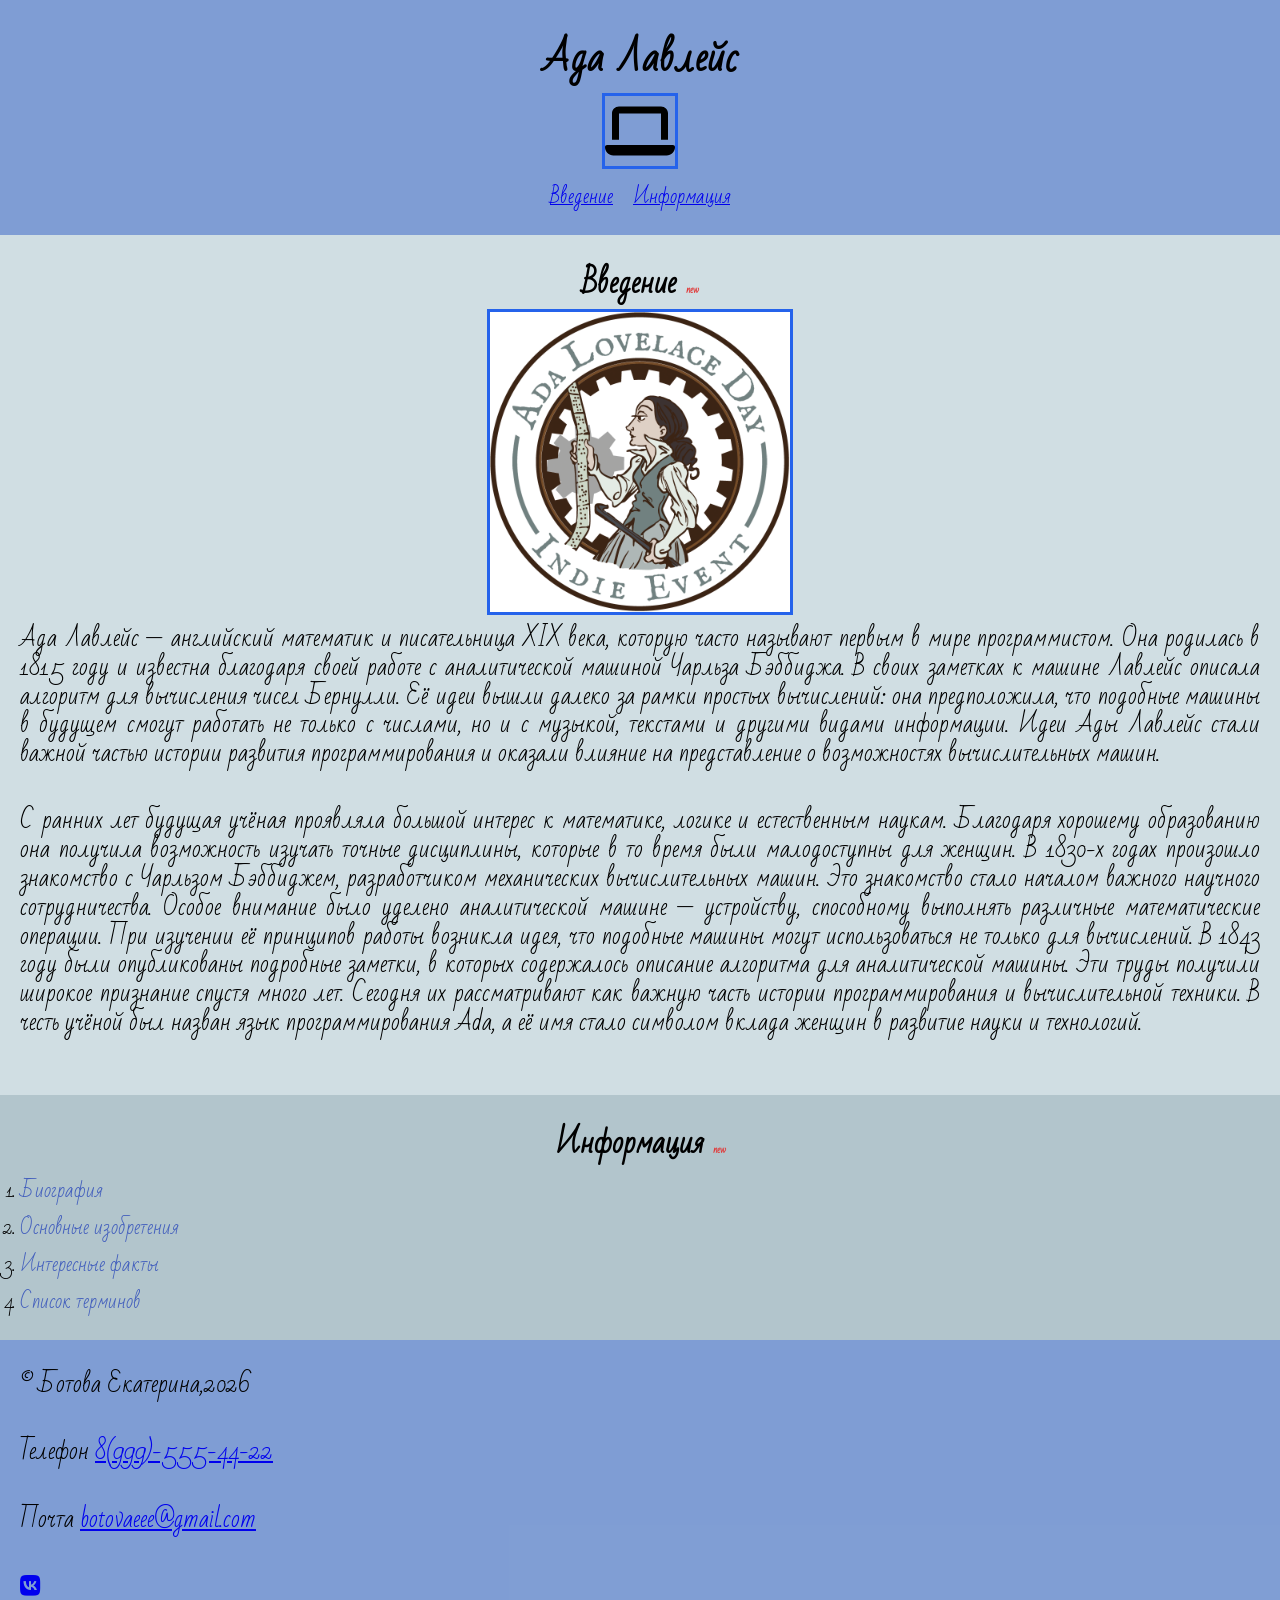
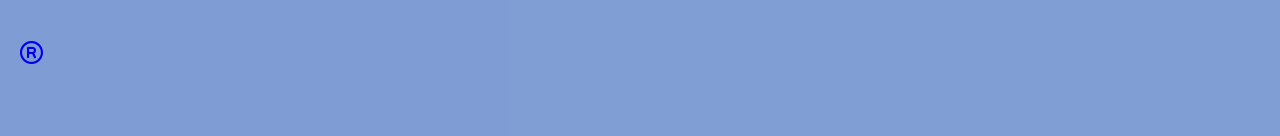
<file: index.html>
<!DOCTYPE html>
<html lang="ru">

<head>
    <meta charset="UTF-8">
    <meta name="viewport" content="width=device-width, initial-scale=1.0">
    <title>Ада Лавлейс</title>

    <link rel="preconnect" href="https://fonts.googleapis.com">
    <link rel="preconnect" href="https://fonts.gstatic.com" crossorigin>
    <link
        href="https://fonts.googleapis.com/css2?family=Bad+Script&family=Caveat:wght@400..700&family=LXGW+WenKai+Mono+TC&display=swap"
        rel="stylesheet">

    <link rel="stylesheet" href="css/style.css">
    <link rel="stylesheet"
href="https://cdnjs.cloudflare.com/ajax/libs/font-awesome/6.5.2/css/all.min.css">
</head>

<body>
    <header>
        <h1>Ада Лавлейс</h1>
        <img src="img/laptop-логотип.svg" alt="логотип" width="70px">

        <nav>
            <ul>
                <li><a href="#about">Введение</a></li>
                <li><a href="#list">Информация</a></li>
            </ul>
        </nav>
    </header>
    <main>
        <section class="about" id="about">
            <h2>Введение</h2>
            <a download="true" href="img/airplane.svg"><img src="img/Ada_Lovelace_Day_Indie_Logo.png" alt="фото ады"
                    width="300px"></a>

            <p>Ада Лавлейс — английский математик и писательница XIX века, которую часто называют первым в мире программистом.
             Она родилась в 1815 году и известна благодаря своей работе с аналитической машиной Чарльза Бэббиджа.
             В своих заметках к машине Лавлейс описала алгоритм для вычисления чисел Бернулли.
             Её идеи вышли далеко за рамки простых вычислений: она предположила, что подобные машины в будущем смогут работать не только с числами, но и с музыкой, текстами и другими видами информации.
             Идеи Ады Лавлейс стали важной частью истории развития программирования и оказали влияние на представление о возможностях вычислительных машин.</p>
            <p>С ранних лет будущая учёная проявляла большой интерес к математике, логике и естественным наукам.
            Благодаря хорошему образованию она получила возможность изучать точные дисциплины, которые в то время были малодоступны для женщин. 
            В 1830-х годах произошло знакомство с Чарльзом Бэббиджем, разработчиком механических вычислительных машин. Это знакомство стало началом важного научного сотрудничества.
            Особое внимание было уделено аналитической машине — устройству, способному выполнять различные математические операции. При изучении её принципов работы возникла идея, что подобные машины могут использоваться не только для вычислений.
            В 1843 году были опубликованы подробные заметки, в которых содержалось описание алгоритма для аналитической машины.
            Эти труды получили широкое признание спустя много лет. Сегодня их рассматривают как важную часть истории программирования и вычислительной техники.
            В честь учёной был назван язык программирования Ada, а её имя стало символом вклада женщин в развитие науки и технологий.</p>
        </section>
        <section class="articles" id="list">
            <h2>Информация</h2>

            <ol>
                <li><a href="article1.html">Биография</a></li>
                <li> <a href="article2.html">Основные изобретения</a></li>
                <li> <a href="article3.html">Интересные факты</a></li>
                <li> <a href="article4.html">Список терминов</a></li>
            </ol>
        </section>

    </main>
    <footer>
        <p>&copy; Ботова Екатерина,2026</p>
       <p> Телефон <a href="tel:89995554422">8(999)-555-44-22</a></p>
        <p> Почта <a href="botovaeee:botovaeee@gmail.com" >botovaeee@gmail.com</a> </p>
        <p><a target="_blank" href="https://vk.ru/skmffs" ><i class="fa-brands fa-vk"></i></a> </p>
        <p><a target="_blank" href="https://rutube.ru" ><i class="fa-regular fa-registered"></i></a> </p>
</a>
    </footer>
</body>

</html>
</file>
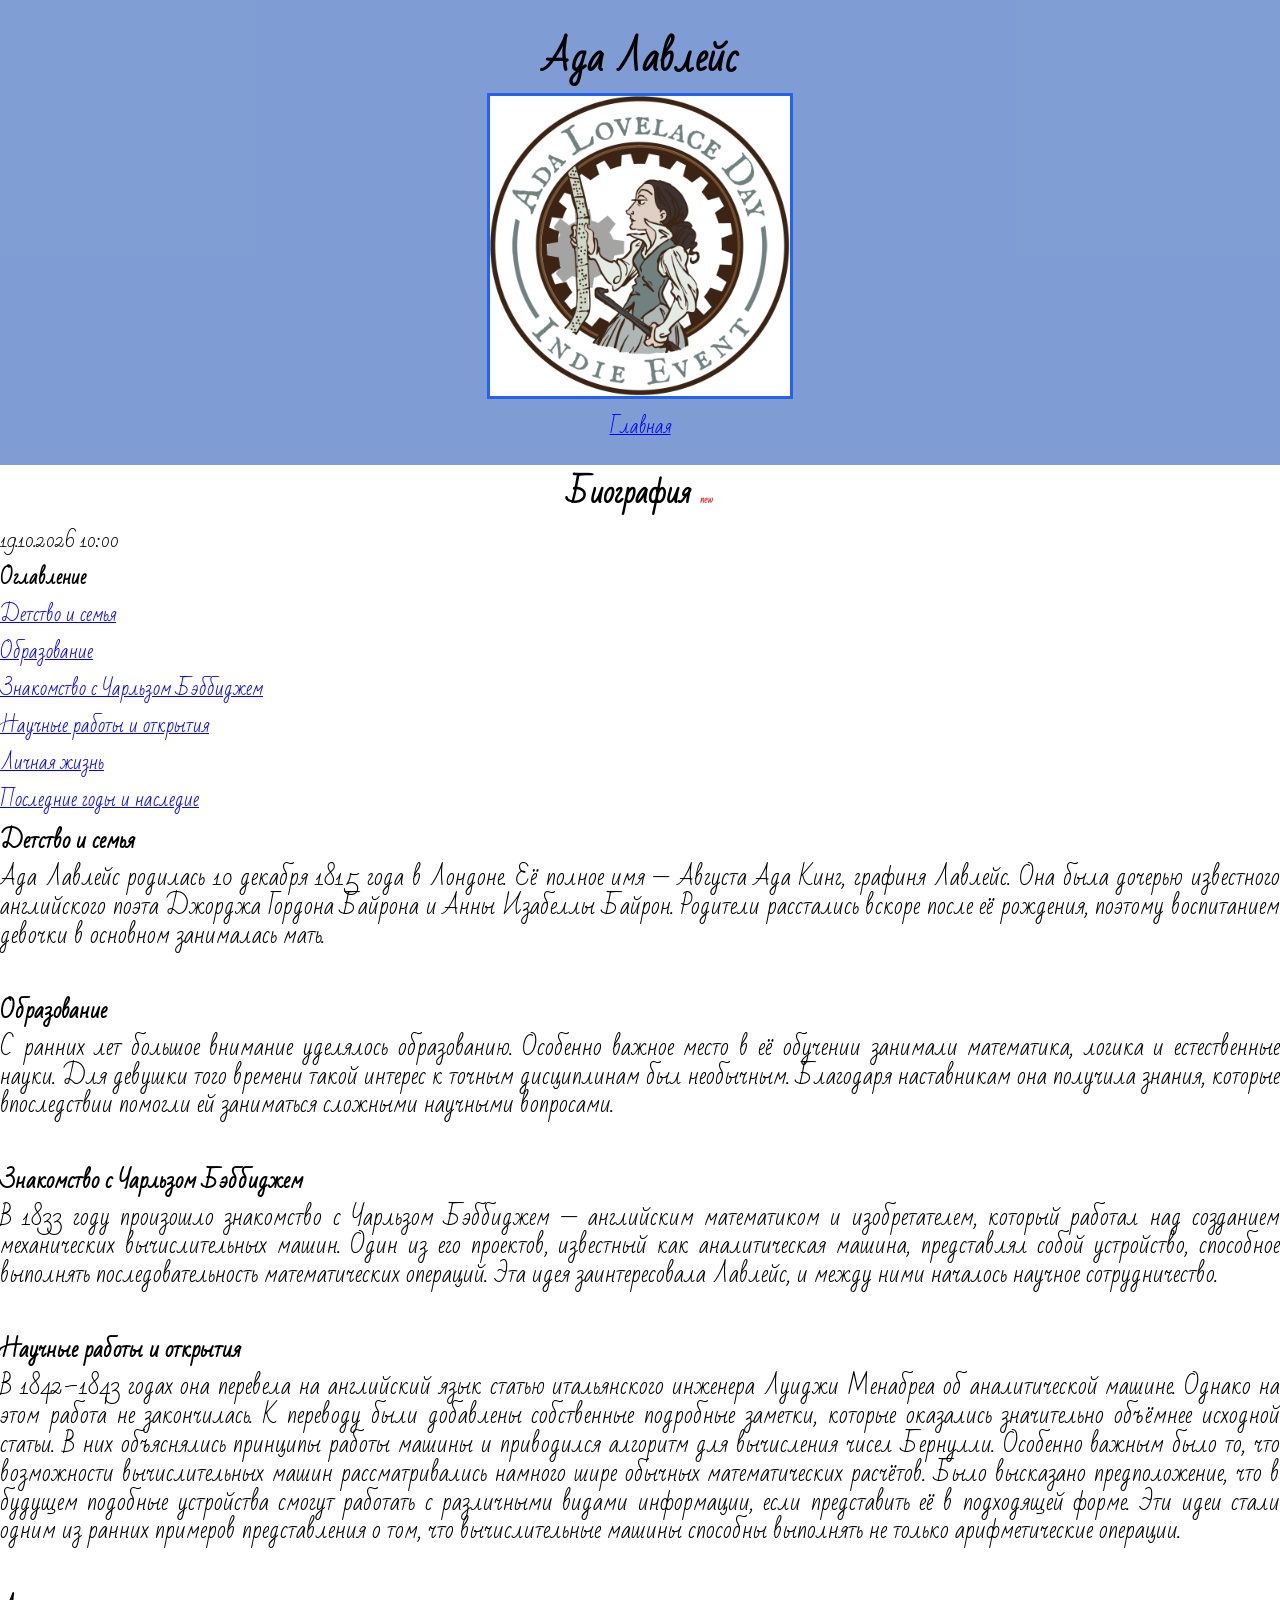
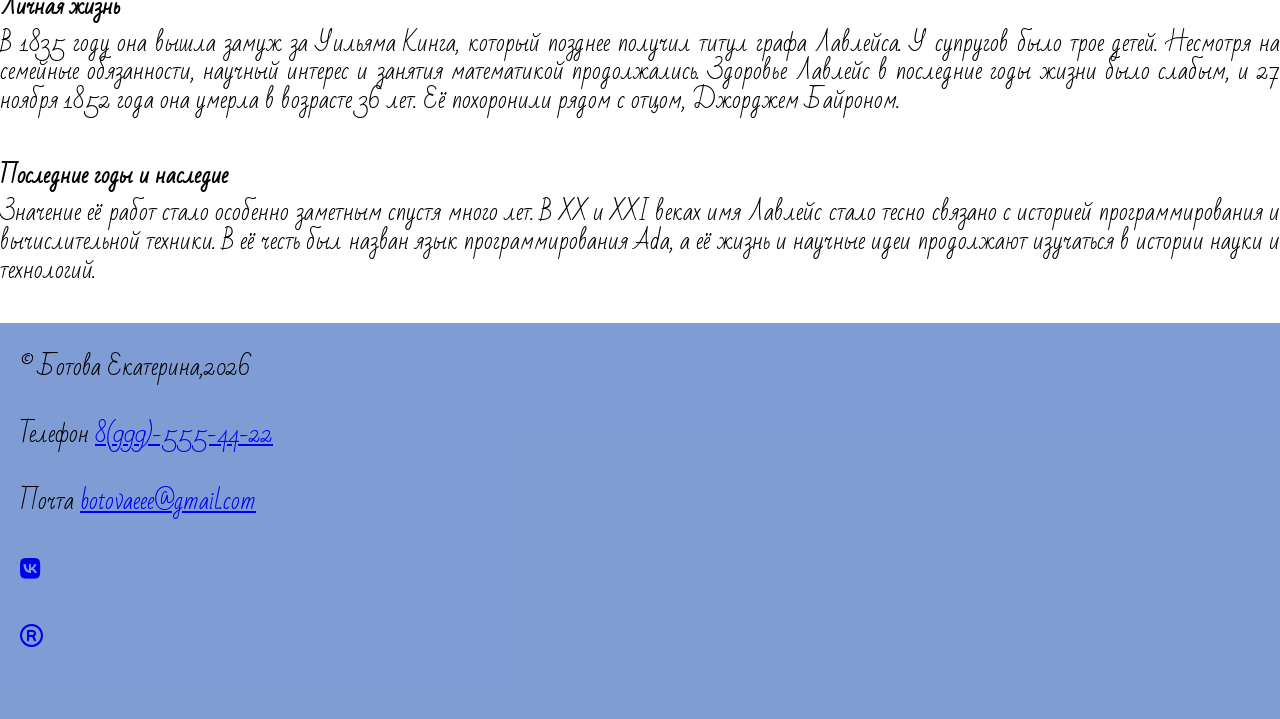
<file: article1.html>
<!DOCTYPE html>
<html lang="ru">

<head>
  <meta charset="UTF-8">
  <meta name="viewport" content="width=device-width, initial-scale=1.0">
  <title>Ада Лавлейс</title>

  <link rel="preconnect" href="https://fonts.googleapis.com">
  <link rel="preconnect" href="https://fonts.gstatic.com" crossorigin>
  <link
    href="https://fonts.googleapis.com/css2?family=Bad+Script&family=Caveat:wght@400..700&family=LXGW+WenKai+Mono+TC&display=swap"
    rel="stylesheet">

  <link rel="stylesheet" href="css/style.css">
  <link rel="stylesheet" href="css/style.css">
    <link rel="stylesheet"
href="https://cdnjs.cloudflare.com/ajax/libs/font-awesome/6.5.2/css/all.min.css">
</head>

<body>
  <header>
    <h1>Ада Лавлейс</h1>
    <img src="img/Ada_Lovelace_Day_Indie_Logo.png" alt="фото ады" width="300px">

    <nav>
      <ul>
        <li><a href="index.html">Главная</a></li>
      </ul>
    </nav>
  </header>
  <main>
    <section class="content">
      <h2>Биография</h2>
      <time datetime="10:00T2026-10-19">
        19.10.2026 10:00
      </time> <br>
      <b>Оглавление</b>

      <ol>
        <li><a href="#detstvo">Детство и семья</a></li>
        <li><a href="#obrazovanie">Образование</a></li>
        <li><a href="#bebbidzh">Знакомство с Чарльзом Бэббиджем</a></li>
        <li><a href="#raboty">Научные работы и открытия</a></li>
        <li><a href="#lichnaya">Личная жизнь</a></li>
        <li><a href="#nasledie">Последние годы и наследие</a></li>
      </ol>
      <h3 id="detstvo">Детство и семья</h3>
      <p>
        Ада Лавлейс родилась 10 декабря 1815 года в Лондоне. Её полное имя — Августа Ада Кинг, графиня Лавлейс. Она была
        дочерью известного английского поэта Джорджа Гордона Байрона и Анны Изабеллы Байрон. Родители расстались вскоре
        после её рождения, поэтому воспитанием девочки в основном занималась мать.</p>
       <h3 id="obrazovanie">Образование</h3>
       <p> С ранних лет большое внимание уделялось образованию. Особенно важное место в её обучении занимали математика,
        логика и естественные науки.
      Для девушки того времени такой интерес к точным дисциплинам был необычным. Благодаря наставникам она получила
      знания, которые впоследствии помогли ей заниматься сложными научными вопросами.</p>
      <h3 id="bebbidzh">Знакомство с Чарльзом Бэббиджем</h3>
      <p>В 1833 году произошло знакомство с Чарльзом Бэббиджем — английским математиком и изобретателем, который работал
      над созданием механических вычислительных машин.
      Один из его проектов, известный как аналитическая машина, представлял собой устройство, способное выполнять
      последовательность математических операций. Эта идея заинтересовала Лавлейс, и между ними началось научное
      сотрудничество.</p>
      <h3 id="raboty">Научные работы и открытия</h3>
      <p>В 1842–1843 годах она перевела на английский язык статью итальянского инженера Луиджи Менабреа об аналитической
      машине.
      Однако на этом работа не закончилась. К переводу были добавлены собственные подробные заметки, которые оказались
      значительно объёмнее исходной статьи. В них объяснялись принципы работы машины и приводился алгоритм для
      вычисления чисел Бернулли.
      Особенно важным было то, что возможности вычислительных машин рассматривались намного шире обычных математических
      расчётов. Было высказано предположение, что в будущем подобные устройства смогут работать с различными видами
      информации, если представить её в подходящей форме.
      Эти идеи стали одним из ранних примеров представления о том, что вычислительные машины способны выполнять не
      только арифметические операции.</p>
      <h3 id="lichnaya">Личная жизнь</h3>
      <p>В 1835 году она вышла замуж за Уильяма Кинга, который позднее получил титул графа Лавлейса.
      У супругов было трое детей. Несмотря на семейные обязанности, научный интерес и занятия математикой продолжались.
      Здоровье Лавлейс в последние годы жизни было слабым, и 27 ноября 1852 года она умерла в возрасте 36 лет.
      Её похоронили рядом с отцом, Джорджем Байроном.</p>
      <h3 id="nasledie">Последние годы и наследие</h3>
     <p>Значение её работ стало особенно заметным спустя много лет.
      В XX и XXI веках имя Лавлейс стало тесно связано с историей программирования и вычислительной техники. В её честь
      был назван язык программирования Ada, а её жизнь и научные идеи продолжают изучаться в истории науки и технологий.
      </p>
    </section>
  </main>
  <footer>
    <p>&copy; Ботова Екатерина,2026</p>
    <p> Телефон <a href="tel:89995554422">8(999)-555-44-22</a></p>
    <p> Почта <a href="botovaeee:botovaeee@gmail.com">botovaeee@gmail.com</a> </p>
     <p><a target="_blank" href="https://vk.ru/skmffs" ><i class="fa-brands fa-vk"></i></a> </p>
        <p><a target="_blank" href="https://rutube.ru" ><i class="fa-regular fa-registered"></i></a> </p>
  </footer>
</body>

</html>
</file>
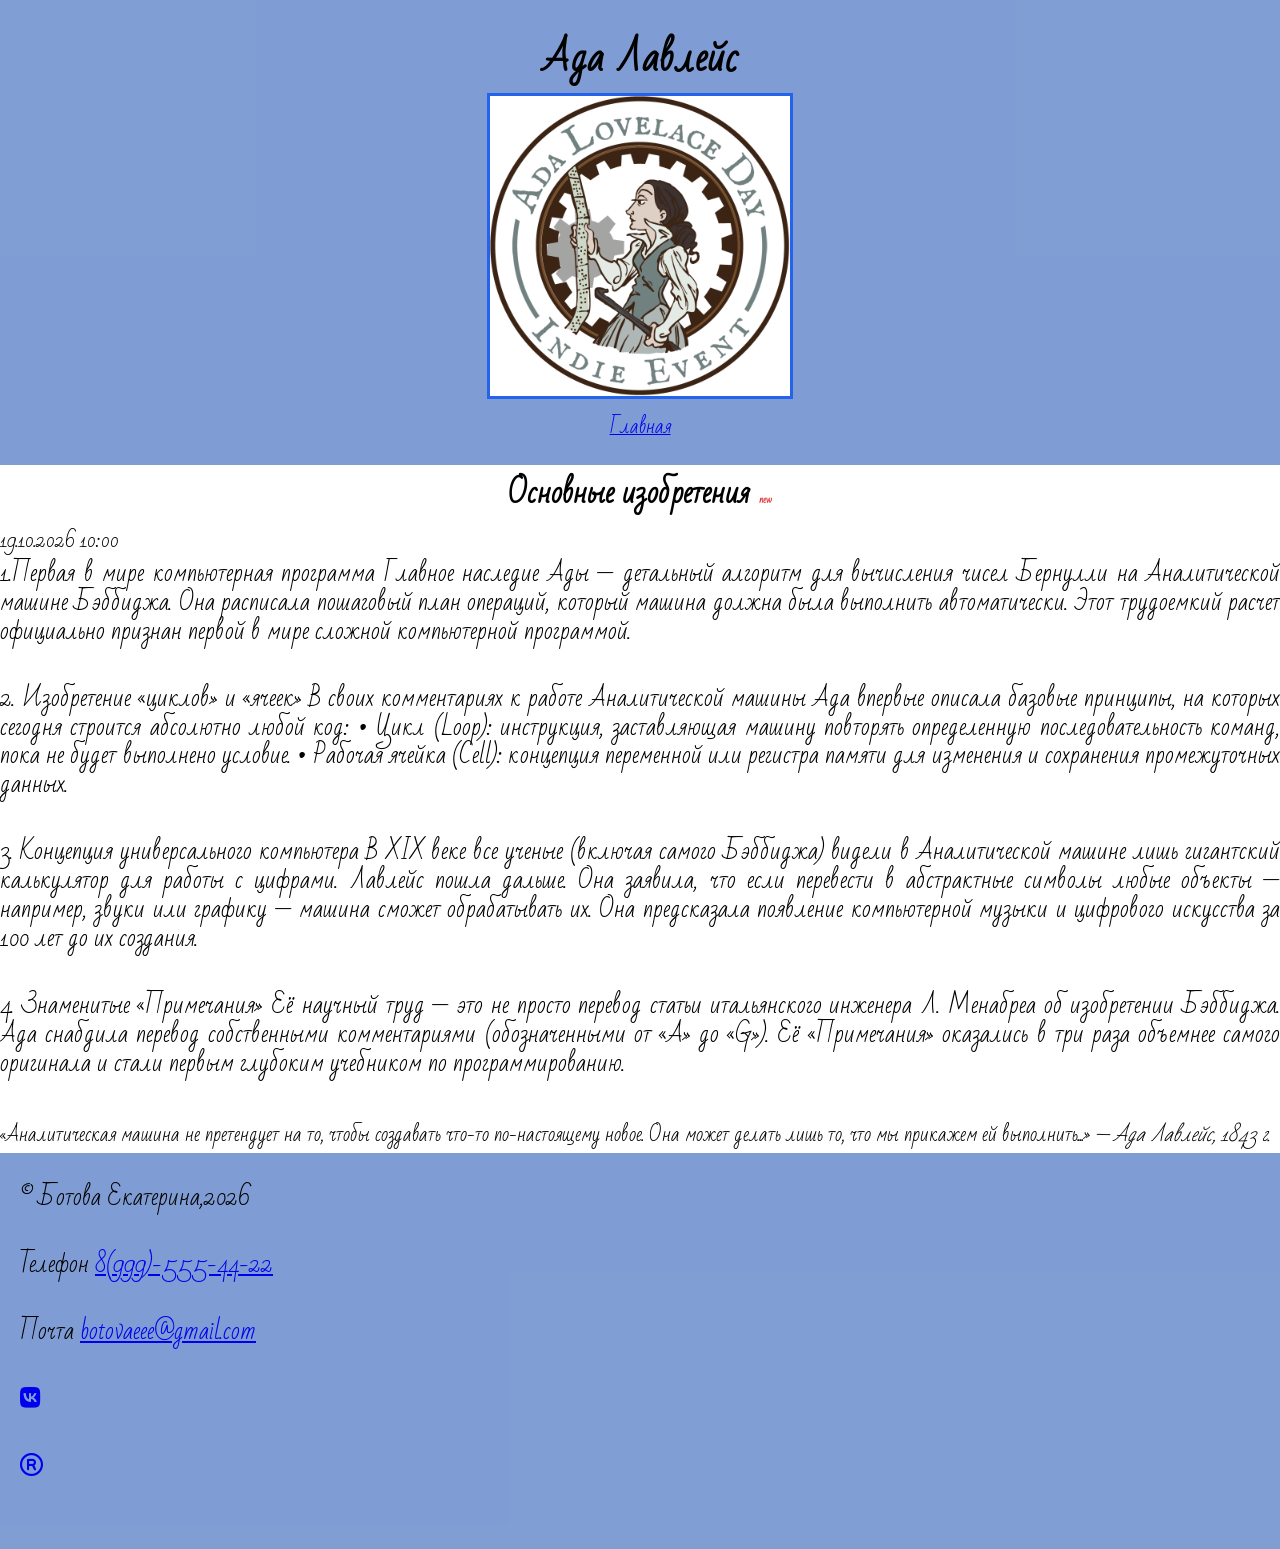
<file: article2.html>
<!DOCTYPE html>
<html lang="ru">

<head>
  <meta charset="UTF-8">
  <meta name="viewport" content="width=device-width, initial-scale=1.0">
  <title>Ада Лавлейс</title>

  <link rel="preconnect" href="https://fonts.googleapis.com">
  <link rel="preconnect" href="https://fonts.gstatic.com" crossorigin>
  <link
    href="https://fonts.googleapis.com/css2?family=Bad+Script&family=Caveat:wght@400..700&family=LXGW+WenKai+Mono+TC&display=swap"
    rel="stylesheet">

  <link rel="stylesheet" href="css/style.css">
  <link rel="stylesheet" href="css/style.css">
    <link rel="stylesheet"
href="https://cdnjs.cloudflare.com/ajax/libs/font-awesome/6.5.2/css/all.min.css">
</head>

<body>
  <header>
    <h1>Ада Лавлейс</h1>
    <img src="img/Ada_Lovelace_Day_Indie_Logo.png" alt="фото ады" width="300px">

    <nav>
      <ul>
        <li><a href="index.html">Главная</a></li>
      </ul>
    </nav>
  </header>
  <main>
    <section class="content">
      <h2>Основные изобретения</h2>
      <time datetime="10:00T2026-10-19">
       19.10.2026 10:00
       </time>
      <p> 
        1.Первая в мире компьютерная программа
Главное наследие Ады — детальный алгоритм для вычисления чисел Бернулли на Аналитической машине Бэббиджа. Она расписала пошаговый план операций, который машина должна была выполнить автоматически. Этот трудоемкий расчет официально признан первой в мире сложной компьютерной программой.</p>
    <p>    
2. Изобретение «циклов» и «ячеек»
В своих комментариях к работе Аналитической машины Ада впервые описала базовые принципы, на которых сегодня строится абсолютно любой код:
• Цикл (Loop): инструкция, заставляющая машину повторять определенную последовательность команд, пока не будет выполнено условие.
• Рабочая ячейка (Cell): концепция переменной или регистра памяти для изменения и сохранения промежуточных данных.</p>
        <p> 
3. Концепция универсального компьютера
В XIX веке все ученые (включая самого Бэббиджа) видели в Аналитической машине лишь гигантский калькулятор для работы с цифрами. Лавлейс пошла дальше. Она заявила, что если перевести в абстрактные символы любые объекты — например, звуки или графику — машина сможет обрабатывать их. 
Она предсказала появление компьютерной музыки и цифрового искусства за 100 лет до их создания.</p>
         <p> 
4. Знаменитые «Примечания»
Её научный труд — это не просто перевод статьи итальянского инженера Л. Менабреа об изобретении Бэббиджа. Ада снабдила перевод собственными комментариями (обозначенными от «A» до «G»). 
Её «Примечания» оказались в три раза объемнее самого оригинала и стали первым глубоким учебником по программированию.</p>
       </p>

<!-- Цитата -->
<blockquote class="site-quote">
    «Аналитическая машина не претендует на то, чтобы создавать что-то по-настоящему новое. Она может делать лишь то, что мы прикажем ей выполнить...»
    <cite class="site-cite">— Ада Лавлейс, 1843 г.</cite>
</blockquote>

    </section>
  </main>
  <footer>
     <p>&copy; Ботова Екатерина,2026</p>
       <p> Телефон <a href="tel:89995554422">8(999)-555-44-22</a></p>
        <p> Почта <a href="botovaeee:botovaeee@gmail.com" >botovaeee@gmail.com</a> </p>
         <p><a target="_blank" href="https://vk.ru/skmffs" ><i class="fa-brands fa-vk"></i></a> </p>
        <p><a target="_blank" href="https://rutube.ru" ><i class="fa-regular fa-registered"></i></a> </p>
  </footer>
</body>

</html>
</file>
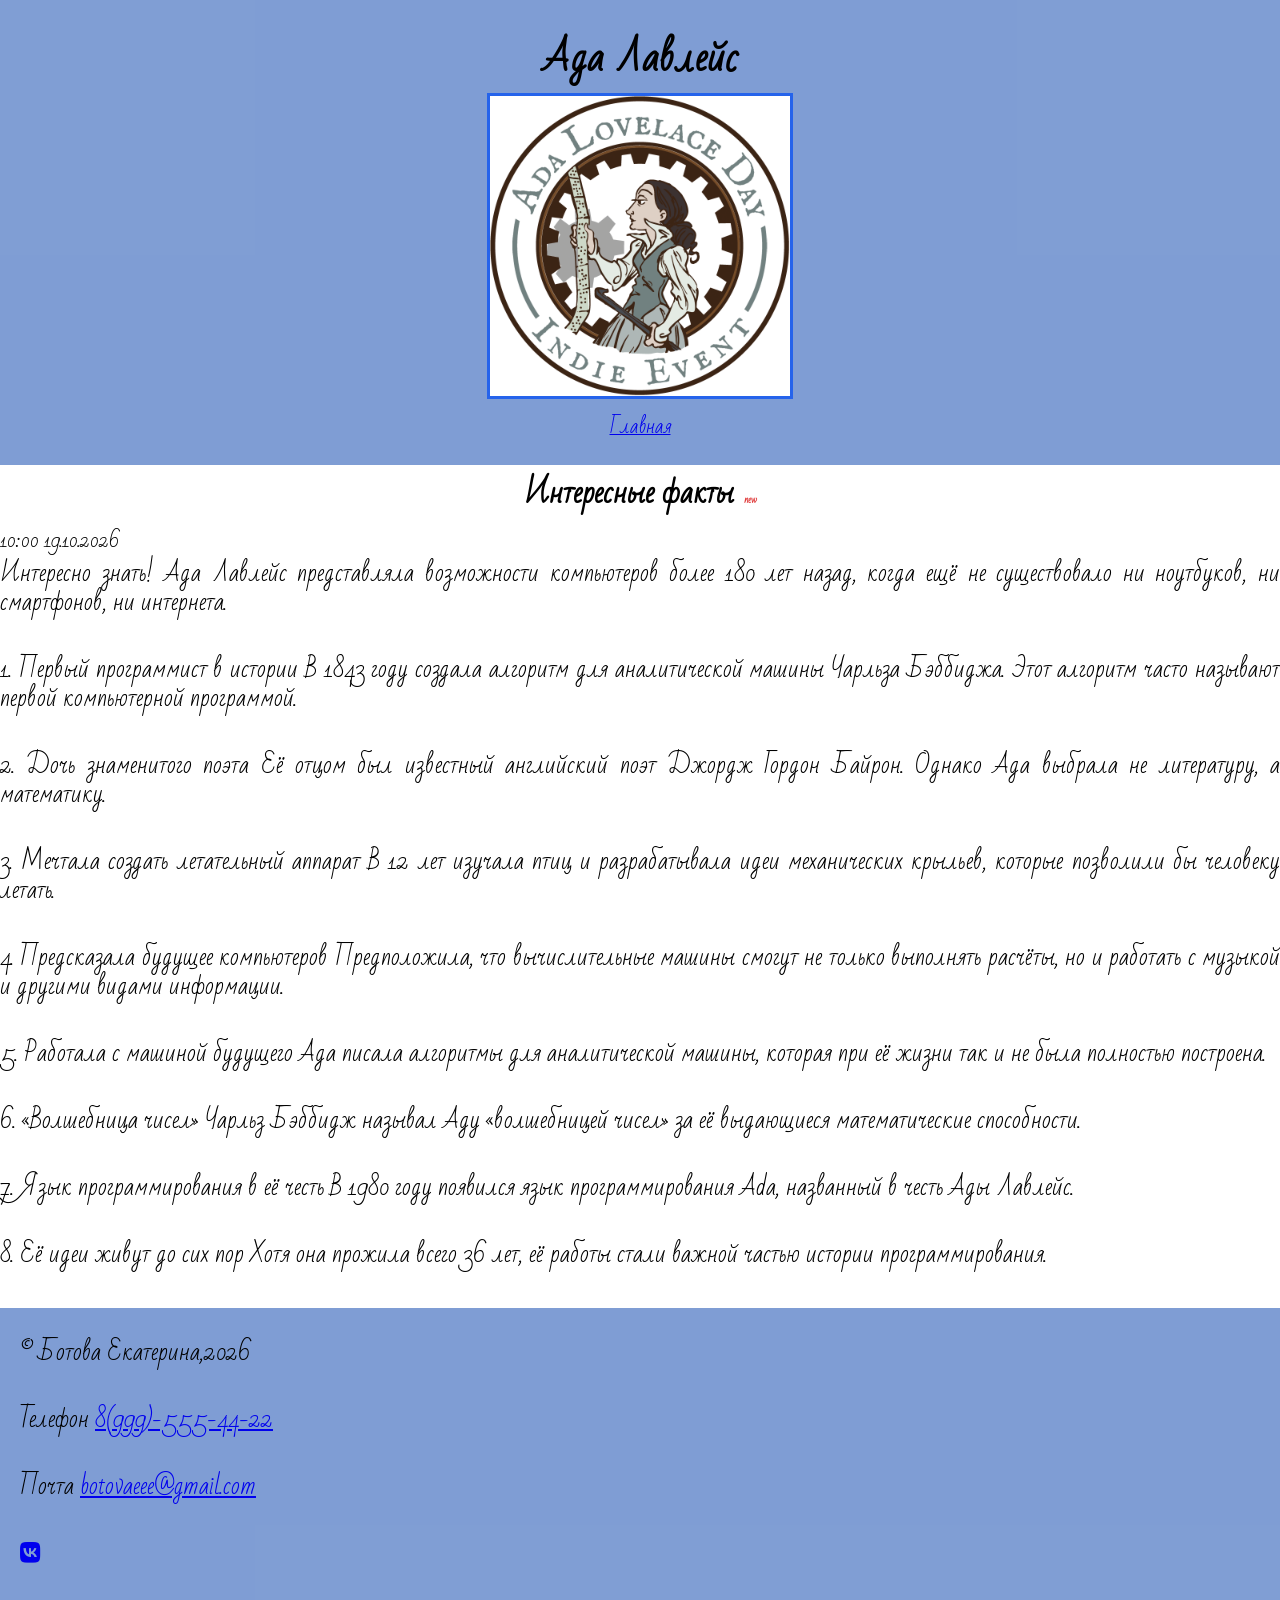
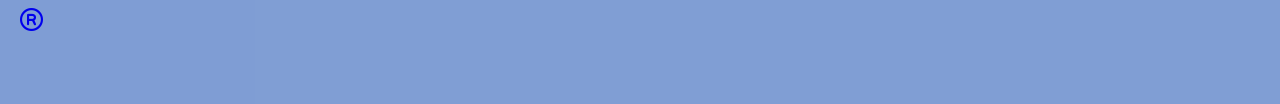
<file: article3.html>
<!DOCTYPE html>
<html lang="ru">

<head>
  <meta charset="UTF-8">
  <meta name="viewport" content="width=device-width, initial-scale=1.0">
  <title>Ада Лавлейс</title>

  <link rel="preconnect" href="https://fonts.googleapis.com">
  <link rel="preconnect" href="https://fonts.gstatic.com" crossorigin>
  <link
    href="https://fonts.googleapis.com/css2?family=Bad+Script&family=Caveat:wght@400..700&family=LXGW+WenKai+Mono+TC&display=swap"
    rel="stylesheet">

  <link rel="stylesheet" href="css/style.css">
  <link rel="stylesheet" href="css/style.css">
    <link rel="stylesheet"
href="https://cdnjs.cloudflare.com/ajax/libs/font-awesome/6.5.2/css/all.min.css">
</head>

<body>
  <header>
    <h1>Ада Лавлейс</h1>
    <img src="img/Ada_Lovelace_Day_Indie_Logo.png" alt="фото ады" width="300px">

    <nav>
      <ul>
        <li><a href="index.html">Главная</a></li>
      </ul>
    </nav>
  </header>
  <main>
    <section class="content">
      <h2>Интересные факты</h2>
      <time datetime="2026-10-19T10:00">
10:00 19.10.2026
      <p>
        Интересно знать! 
Ада Лавлейс представляла возможности компьютеров более 180 лет назад, когда ещё не существовало ни ноутбуков, ни смартфонов, ни интернета.
     <p>1. Первый программист в истории
В 1843 году создала алгоритм для аналитической машины Чарльза Бэббиджа. Этот алгоритм часто называют первой компьютерной программой. </p>
 <p>2. Дочь знаменитого поэта
Её отцом был известный английский поэт Джордж Гордон Байрон. Однако Ада выбрала не литературу, а математику.
</p>
<p>3. Мечтала создать летательный аппарат
В 12 лет изучала птиц и разрабатывала идеи механических крыльев, которые позволили бы человеку летать.
<p>4. Предсказала будущее компьютеров
Предположила, что вычислительные машины смогут не только выполнять расчёты, но и работать с музыкой и другими видами информации.</p>

<p>5. Работала с машиной будущего
Ада писала алгоритмы для аналитической машины, которая при её жизни так и не была полностью построена.</p>

<p>6. «Волшебница чисел»
Чарльз Бэббидж называл Аду «волшебницей чисел» за её выдающиеся математические способности.</p>

<p>7. Язык программирования в её честь
В 1980 году появился язык программирования Ada, названный в честь Ады Лавлейс.</p>

<p>8. Её идеи живут до сих пор
Хотя она прожила всего 36 лет, её работы стали важной частью истории программирования.</p>
   
    </section>
  </main>
  <footer>
    <p>&copy; Ботова Екатерина,2026</p>
       <p> Телефон <a href="tel:89995554422">8(999)-555-44-22</a></p>
        <p> Почта <a href="botovaeee:botovaeee@gmail.com" >botovaeee@gmail.com</a> </p>
         <p><a target="_blank" href="https://vk.ru/skmffs" ><i class="fa-brands fa-vk"></i></a> </p>
        <p><a target="_blank" href="https://rutube.ru" ><i class="fa-regular fa-registered"></i></a> </p>
  </footer>
</body>

</html>
</file>
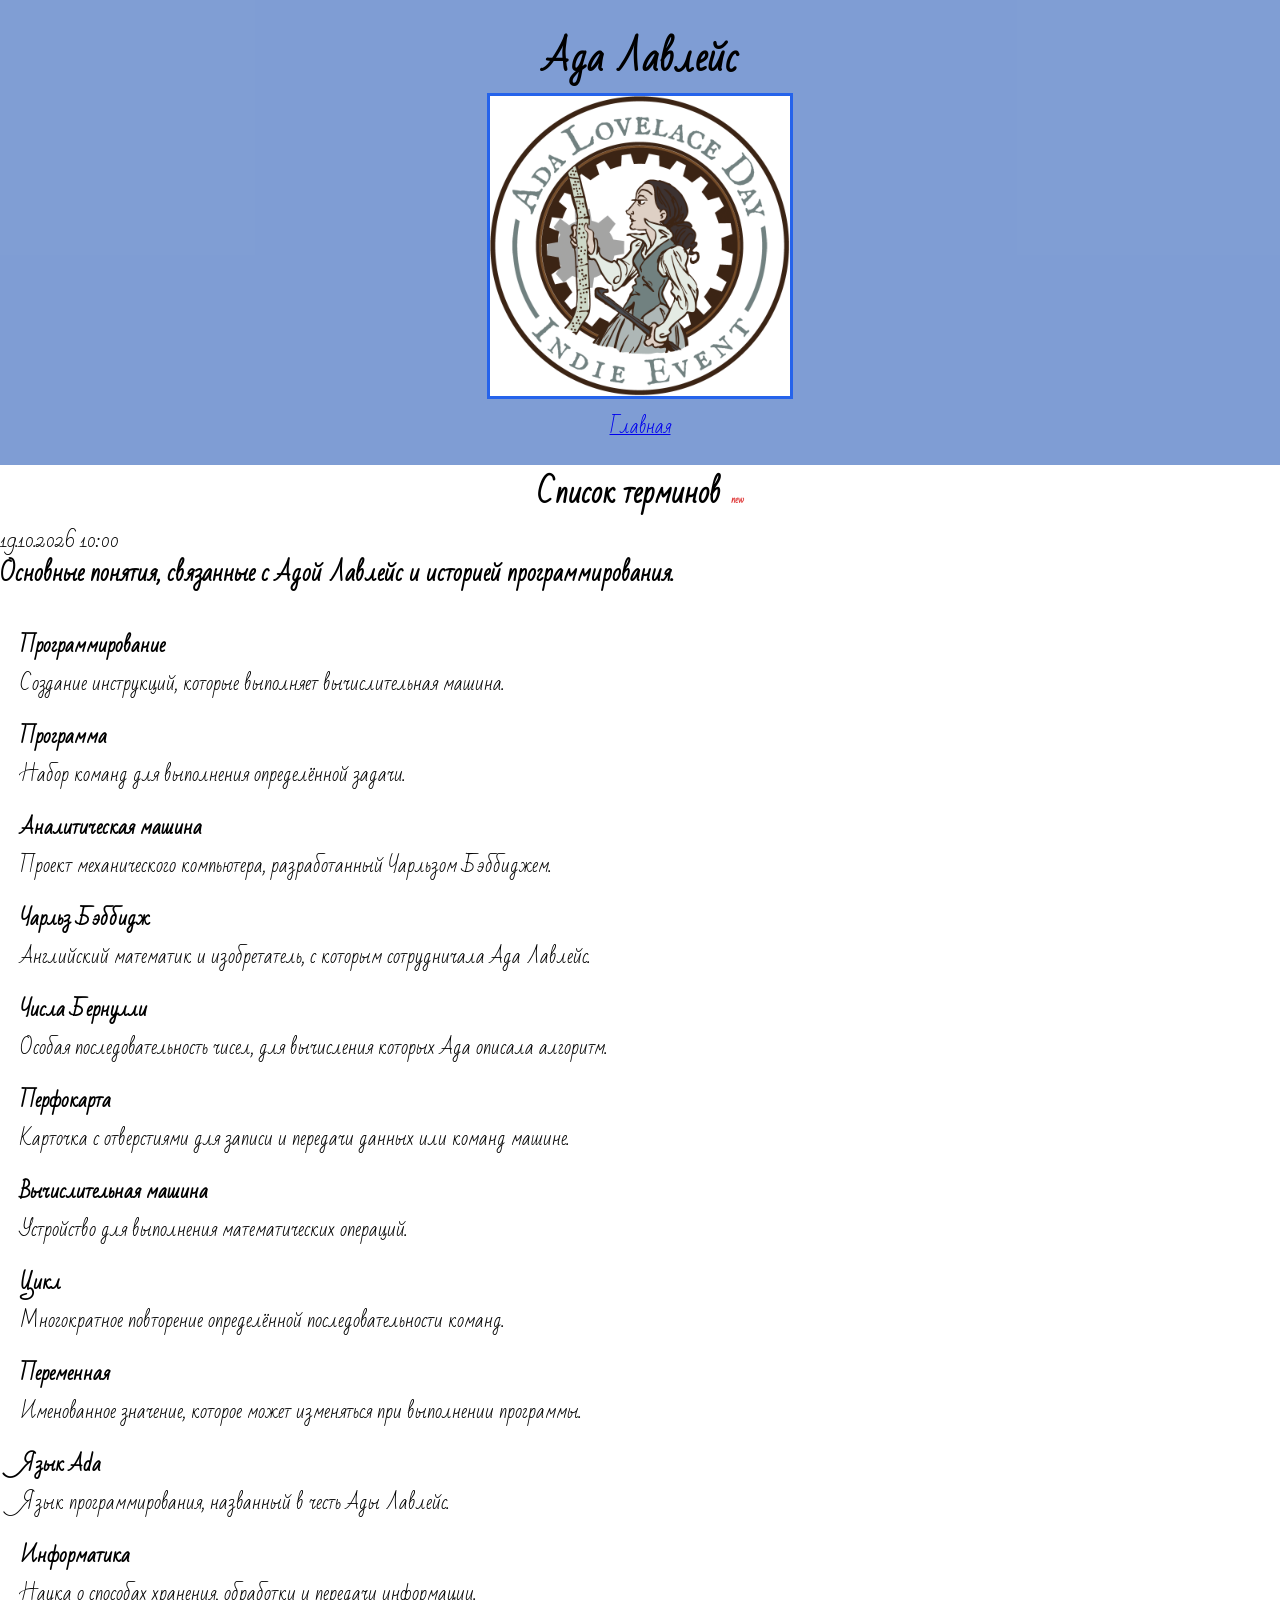
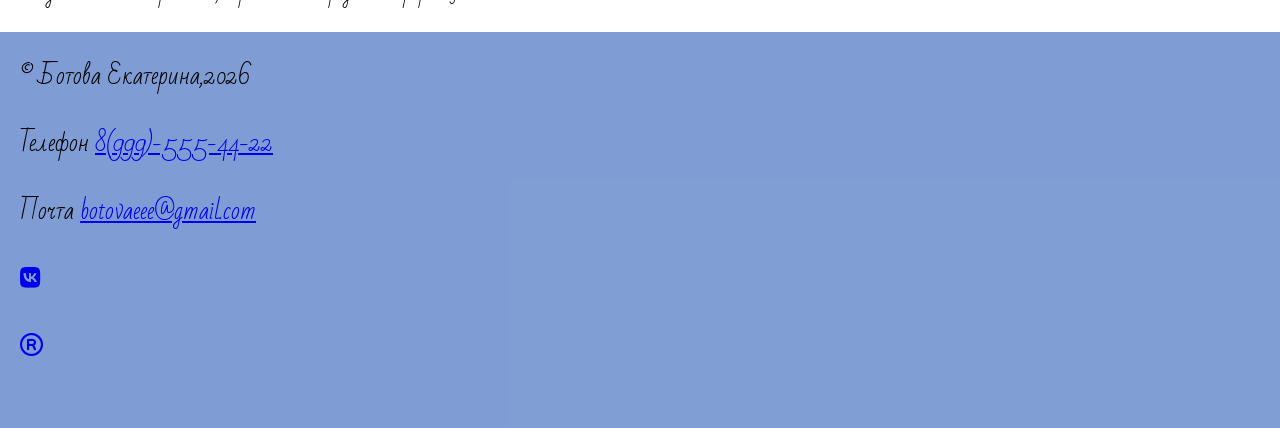
<file: article4.html>
<!DOCTYPE html>
<html lang="ru">

<head>
  <meta charset="UTF-8">
  <meta name="viewport" content="width=device-width, initial-scale=1.0">
  <title>Ада Лавлейс</title>

  <link rel="preconnect" href="https://fonts.googleapis.com">
  <link rel="preconnect" href="https://fonts.gstatic.com" crossorigin>
  <link
    href="https://fonts.googleapis.com/css2?family=Bad+Script&family=Caveat:wght@400..700&family=LXGW+WenKai+Mono+TC&display=swap"
    rel="stylesheet">

  <link rel="stylesheet" href="css/style.css">
  <link rel="stylesheet" href="css/style.css">
    <link rel="stylesheet"
href="https://cdnjs.cloudflare.com/ajax/libs/font-awesome/6.5.2/css/all.min.css">
</head>

<body>
  <header>
    <h1>Ада Лавлейс</h1>
    <img src="img/Ada_Lovelace_Day_Indie_Logo.png" alt="фото ады" width="300px">

    <nav>
      <ul>
        <li><a href="index.html">Главная</a></li>
      </ul>
    </nav>
  </header>
  <main>
    <section class="content">
      <h2>Список терминов</h2>
        <time datetime="10:00T2026-10-19">
       19.10.2026 10:00
       </time>

<p><b>Основные понятия, связанные с Адой Лавлейс и историей программирования.</b></p>
<dl>
    <dt>Программирование</dt>
    <dd>Создание инструкций, которые выполняет вычислительная машина.</dd>

    <dt>Программа</dt>
    <dd>Набор команд для выполнения определённой задачи.</dd>

    <dt>Аналитическая машина</dt>
    <dd>Проект механического компьютера, разработанный Чарльзом Бэббиджем.</dd>

    <dt>Чарльз Бэббидж</dt>
    <dd>Английский математик и изобретатель, с которым сотрудничала Ада Лавлейс.</dd>

    <dt>Числа Бернулли</dt>
    <dd>Особая последовательность чисел, для вычисления которых Ада описала алгоритм.</dd>

    <dt>Перфокарта</dt>
    <dd>Карточка с отверстиями для записи и передачи данных или команд машине.</dd>

    <dt>Вычислительная машина</dt>
    <dd>Устройство для выполнения математических операций.</dd>

    <dt>Цикл</dt>
    <dd>Многократное повторение определённой последовательности команд.</dd>

    <dt>Переменная</dt>
    <dd>Именованное значение, которое может изменяться при выполнении программы.</dd>

    <dt>Язык Ada</dt>
    <dd>Язык программирования, названный в честь Ады Лавлейс.</dd>

    <dt>Информатика</dt>
    <dd>Наука о способах хранения, обработки и передачи информации.</dd>
</dl>
   
    </section>
  </main>
  <footer>
    <p>&copy; Ботова Екатерина,2026</p>
       <p> Телефон <a href="tel:89995554422">8(999)-555-44-22</a></p>
        <p> Почта <a href="botovaeee:botovaeee@gmail.com" >botovaeee@gmail.com</a> </p>
         <p><a target="_blank" href="https://vk.ru/skmffs" ><i class="fa-brands fa-vk"></i></a> </p>
        <p><a target="_blank" href="https://rutube.ru" ><i class="fa-regular fa-registered"></i></a> </p>
  </footer>
</body>

</html>
</file>
<file: css/style.css>
*{
    margin: 0;
    padding: 0;
}

html {
    font-size: 1.2em;
       font-family: "Bad Script", cursive;
}

header {
    background-color: rgba(63, 108, 190, 0.664); 
    text-align: center;
    padding: 20px;
}

footer {
    background-color: rgba(63, 108, 190, 0.664);
    padding: 30px 20px;
}

.about {
    background-color: rgba(123, 162, 177, 0.356);
    text-align: center;
    padding: 20px;
}

.articles {
    background-color:  rgba(106, 142, 156, 0.514);
    padding: 20px;
}

p {
text-align: justify;
font-size: 1.2rem;
line-height: 1.5rem;
margin-bottom: 2rem;
}

h2 {
    text-align: center;
    font-size: 1.5rem;
}

nav ul {
    list-style: none;
    display: flex;
    gap: 20px;
    justify-content: center;
}

/* ------пример псевдоклассов-------
a:visited {
    color: red;
}
a:hover{
    color: yellow;
}
a:focus{
    color: green;
}
a:active{
    color: purple;
} */


.articles li a{
    text-decoration: none;
    color: #435fbd;
}

.articles li a:hover,
.articles li a:focus,
.articles li a:active{
    color: black;
    text-decoration: underline;
}

.articles li:nth-child(ever) {
    background-color: rgb(125, 211, 211);
}

/*-----пример псевдоэлементов-------*/

h2::after{
    content: "new";
    font-size: 10px;
    color: rgb(224, 59, 59);
    margin-left: 10px;
}

dl {
    margin: 20px;
}

dt {
    font-weight: bold;
    margin-top: 15px;
    font-size: 20px;
}
img {
    box-shadow: 0 0 0 3px #2563eb;

}
</file>
